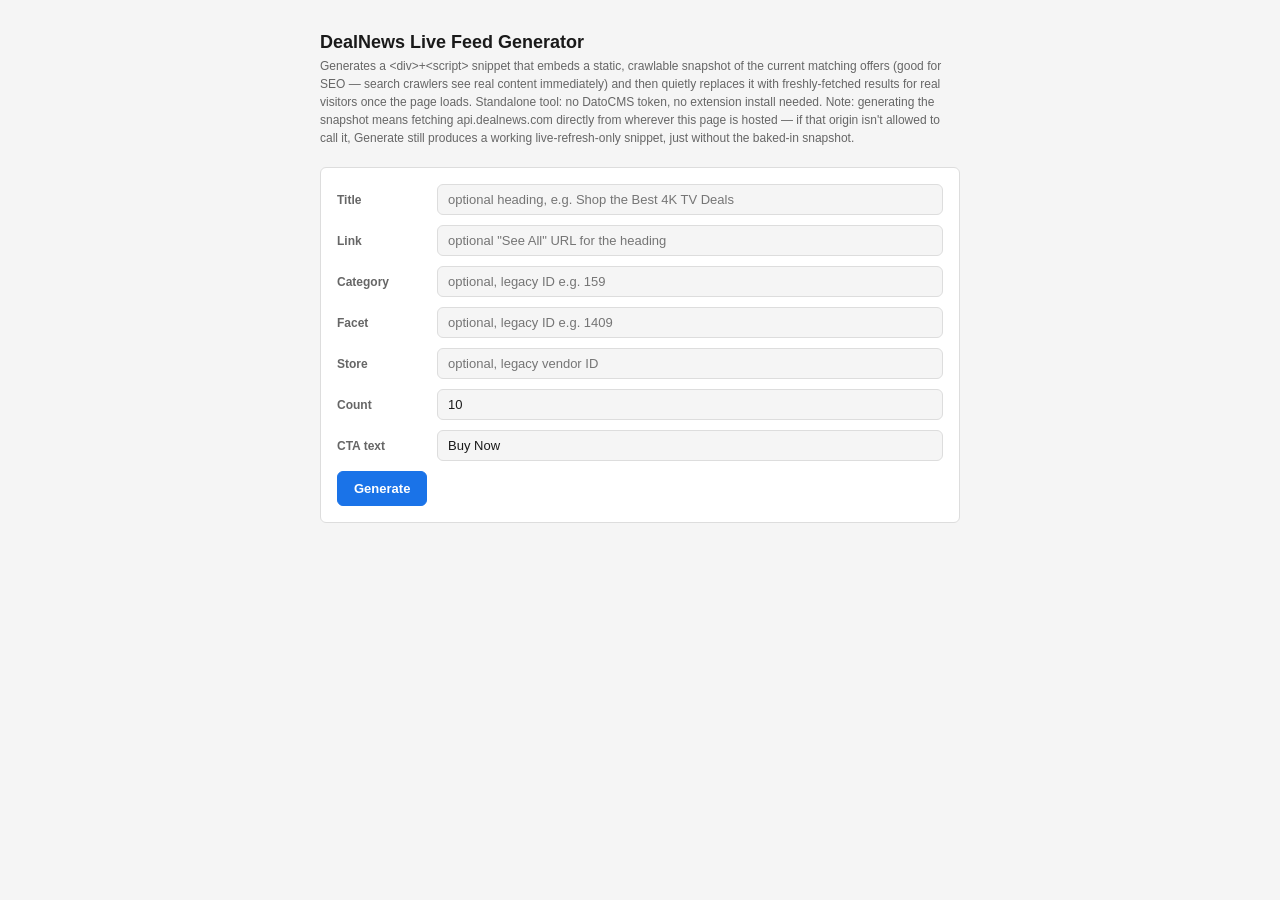
<file: index.html>
<!DOCTYPE html>
<html lang="en">
<head>
<meta charset="UTF-8">
<meta name="viewport" content="width=device-width, initial-scale=1.0">
<title>DealNews Live Feed Generator</title>
<style>
  :root {
    --bg: #f5f5f5;
    --surface: #ffffff;
    --border: #dddddd;
    --border-strong: #bbbbbb;
    --text: #1a1a1a;
    --text-muted: #666666;
    --text-faint: #999999;
    --accent: #1a73e8;
    --radius: 6px;
    --mono: 'SFMono-Regular', Consolas, 'Liberation Mono', Menlo, monospace;
    --sans: -apple-system, BlinkMacSystemFont, 'Segoe UI', Roboto, sans-serif;
  }
  @media (prefers-color-scheme: dark) {
    :root {
      --bg: #1a1a1a;
      --surface: #242424;
      --border: #3a3a3a;
      --border-strong: #555555;
      --text: #eeeeee;
      --text-muted: #aaaaaa;
      --text-faint: #777777;
    }
  }
  * { box-sizing: border-box; }
  body {
    font-family: var(--sans);
    background: var(--bg);
    color: var(--text);
    margin: 0;
    padding: 32px 16px;
  }
  .wrap { max-width: 640px; margin: 0 auto; }
  h1 { font-size: 18px; margin: 0 0 4px; }
  .subtitle { font-size: 12px; color: var(--text-muted); margin: 0 0 20px; line-height: 1.5; }
  .card {
    background: var(--surface);
    border: 1px solid var(--border);
    border-radius: var(--radius);
    padding: 16px;
    margin-bottom: 16px;
  }
  .row { display: flex; align-items: center; gap: 10px; margin-bottom: 10px; }
  .row label { width: 90px; font-size: 12px; font-weight: 600; color: var(--text-muted); flex-shrink: 0; }
  .row input {
    flex: 1;
    font-family: var(--sans);
    font-size: 13px;
    padding: 7px 10px;
    border: 1px solid var(--border);
    border-radius: var(--radius);
    background: var(--bg);
    color: var(--text);
  }
  .row input:focus { outline: none; border-color: var(--accent); }
  button {
    font-family: var(--sans);
    font-size: 13px;
    font-weight: 600;
    padding: 9px 16px;
    border-radius: var(--radius);
    border: 1px solid var(--border-strong);
    background: var(--surface);
    color: var(--text);
    cursor: pointer;
  }
  button.primary { background: var(--accent); border-color: var(--accent); color: #ffffff; }
  button:hover { opacity: 0.9; }
  .err {
    color: #d33;
    font-size: 12px;
    margin: 10px 0 0;
    display: none;
  }
  .out-wrap { display: none; }
  .out-toolbar {
    display: flex;
    justify-content: space-between;
    align-items: center;
    font-size: 12px;
    font-weight: 600;
    color: var(--text-muted);
    margin-bottom: 8px;
  }
  pre {
    background: var(--bg);
    border: 1px solid var(--border);
    border-radius: var(--radius);
    padding: 12px;
    font-family: var(--mono);
    font-size: 11px;
    white-space: pre-wrap;
    word-break: break-word;
    max-height: 420px;
    overflow-y: auto;
    margin: 0;
  }
</style>
</head>
<body>
<div class="wrap">
  <h1>DealNews Live Feed Generator</h1>
  <p class="subtitle">
    Generates a &lt;div&gt;+&lt;script&gt; snippet that embeds a static, crawlable snapshot of the current
    matching offers (good for SEO — search crawlers see real content immediately) and then quietly replaces
    it with freshly-fetched results for real visitors once the page loads. Standalone tool: no DatoCMS token,
    no extension install needed. Note: generating the snapshot means fetching api.dealnews.com directly from
    wherever this page is hosted — if that origin isn't allowed to call it, Generate still produces a working
    live-refresh-only snippet, just without the baked-in snapshot.
  </p>

  <div class="card">
    <div class="row"><label for="title">Title</label><input id="title" placeholder="optional heading, e.g. Shop the Best 4K TV Deals" /></div>
    <div class="row"><label for="link">Link</label><input id="link" placeholder='optional "See All" URL for the heading' /></div>
    <div class="row"><label for="category">Category</label><input id="category" placeholder="optional, legacy ID e.g. 159" /></div>
    <div class="row"><label for="facet">Facet</label><input id="facet" placeholder="optional, legacy ID e.g. 1409" /></div>
    <div class="row"><label for="store">Store</label><input id="store" placeholder="optional, legacy vendor ID" /></div>
    <div class="row"><label for="count">Count</label><input id="count" type="number" min="1" max="50" value="10" /></div>
    <div class="row"><label for="cta">CTA text</label><input id="cta" value="Buy Now" /></div>
    <div class="row" style="margin-bottom:0;">
      <button class="primary" id="generate-btn">Generate</button>
      <span id="summary-msg" style="font-size:12px;color:var(--text-muted);"></span>
    </div>
    <p class="err" id="err-msg">Provide at least one of Category, Facet, or Store.</p>
  </div>

  <div class="out-wrap" id="out-wrap">
    <div class="out-toolbar">
      <span>Generated HTML</span>
      <button id="copy-btn">Copy</button>
    </div>
    <pre id="out-pre"></pre>
  </div>
</div>

<script>
function esc(str) {
  if (!str) return '';
  return String(str)
    .replace(/&/g, '&amp;')
    .replace(/</g, '&lt;')
    .replace(/>/g, '&gt;')
    .replace(/"/g, '&quot;');
}

const DEALNEWS_API_AUTH = 'DN jxqfz29pbv9xpWSYnmJX';

/* Ported verbatim from the DealNews Blog Card Editor extension's sidebar.js
 * (fetchDealNewsOffers / buildStaticSnapshotHTML / generateLiveFeedHTML).
 * Keep this in sync with that source if it changes — see that project's
 * CLAUDE.md "Live Feed" section for the full design notes (why DOM APIs are
 * used instead of string concatenation in the refresh script, the
 * Authorization header requirement, the image-size priority, the hybrid
 * static-snapshot-plus-live-refresh design, etc.). */
async function fetchDealNewsOffers(cfg) {
  const params = [];
  if (cfg.category) params.push('category_id=' + encodeURIComponent(cfg.category));
  if (cfg.facet)    params.push('facet_ids=' + encodeURIComponent(cfg.facet));
  if (cfg.vendor)   params.push('vendor_id=' + encodeURIComponent(cfg.vendor));
  params.push('refcode_append=' + encodeURIComponent(cfg.refcode));
  const res = await fetch(`https://api.dealnews.com/content?${params.join('&')}`, {
    headers: { Authorization: DEALNEWS_API_AUTH }
  });
  if (!res.ok) throw new Error(`API error ${res.status} fetching live feed offers`);
  const data = await res.json();
  return (data.content || []).slice(0, cfg.count);
}

// Real, static HTML — not sitting inside a <script> tag — so unlike the
// DOM-built cards below, plain esc()'d string templating is safe here; this
// is exactly the shape DealNews's own pipeline expects a real .bu-card to be.
function buildStaticSnapshotHTML(items, ctaText) {
  const cards = items.map(o => {
    const href = o.offsite_url || o.url || '#';
    const img = o.images && (o.images.XL || o.images.XXL || o.images.Maximum || o.images.Large || o.images.Medium);
    const v = (o.vendor && o.vendor.vendor_id) || 0;
    const headline = esc(o.headline || '');
    const imgTag = img
      ? `<img src="${esc(img.url)}" alt="${headline}" style="height: 100%; max-width: 100%; object-fit: contain;">`
      : '';
    return `      <div class="bu-card shadow-depth-0" data-offer-id="${o.id}">
        <div class="bu-card-content">
          <div class="bu-columns">
            <div class="bu-column bu-is-full-tablet bu-is-one-third-desktop bu-is-one-fifth-widescreen bu-is-flex bu-is-justify-content-center" style="height: 200px; width: 200px; margin: auto;">
              <a href="${esc(href)}" vendor="${v}" brand="0" category="0" title="${headline}">${imgTag}</a>
            </div>
            <div class="bu-column bu-is-flex bu-is-flex-direction-column" style="min-width: 150px;">
              <h3 class="bu-is-4 bu-mb-2"><a href="${esc(href)}" vendor="${v}" brand="0" category="0" title="${headline}">${headline}</a></h3>
              <span class="price content-call-out bu-is-5 bu-mb-4">${esc(o.call_out || '')}</span>
              <p class="bu-content bu-is-flex-grow-1">${esc(o.value_statement || '')}</p>
              <div class="bu-content bu-ml-0 bu-mb-0 bu-is-flex-touch bu-is-justify-content-center">
                <a class="btn btn-cta bu-m-0" href="${esc(href)}" vendor="${v}" brand="0" category="0" title="${headline}">${esc(ctaText)}</a>
              </div>
            </div>
          </div>
        </div>
      </div>`;
  }).join('\n');
  return `<div class="bu-vertical-offers">\n${cards}\n    </div>`;
}

async function generateLiveFeedHTML({ title, link, category, facet, vendor, count, ctaText }) {
  const uid = 'dn-live-' + Math.random().toString(36).slice(2, 10);
  const cfg = {
    category: category || '',
    facet: facet || '',
    vendor: vendor || '',
    count: Math.max(1, Math.min(50, parseInt(count, 10) || 10)),
    ctaText: ctaText || 'Buy Now',
    refcode: 'live-widget-' + uid,
  };

  // Fetched once here, at generation time, to bake a real, crawlable snapshot
  // directly into the output — the same data the live-refresh script below
  // fetches again in each visitor's browser. On this standalone page (unlike
  // the extension, which has host_permissions for api.dealnews.com) this
  // fetch is subject to normal browser CORS for whatever origin this page is
  // hosted on; if that's rejected, or the network hiccups, fall back to a
  // live-refresh-only widget rather than failing the whole generation.
  let items = [];
  let snapshotFailed = false;
  try {
    items = await fetchDealNewsOffers(cfg);
  } catch (e) {
    snapshotFailed = true;
  }
  const snapshotHtml = items.length ? buildStaticSnapshotHTML(items, cfg.ctaText) : '';

  const headingHtml = title
    ? `<h3 style="margin:0 0 10px;">${link ? `<a href="${esc(link)}">${esc(title)}</a>` : esc(title)}</h3>`
    : '';

  // The live-refresh script's card markup is built entirely via DOM APIs
  // (createElement, .textContent, .href, ...) rather than concatenated
  // HTML-tag strings — unlike the static snapshot above, this text sits
  // inside a <script> tag, and DealNews's save/publish pipeline appears to
  // regex-scan raw article HTML for <img src="..."> patterns (likely an
  // image-preload or featured-image detector) without knowing to skip over
  // <script> tag contents. A string-concatenation version of this same script
  // got its embedded `<img src="' + imgUrl + '">` text misread as a real tag
  // and mangled badly enough that nothing executed at all. Building nodes via
  // the DOM instead means no `<tag` text ever appears in the saved script
  // source for that scanner to misinterpret. cfg is still embedded via one
  // JSON.stringify() call, which safely handles any characters (quotes, etc.)
  // typed into the form.
  const html = `<div id="${uid}">
${headingHtml}
${snapshotHtml}
</div>
<script>
(function() {
  var cfg = ${JSON.stringify(cfg)};
  var container = document.getElementById(${JSON.stringify(uid)});
  var params = [];
  if (cfg.category) params.push('category_id=' + encodeURIComponent(cfg.category));
  if (cfg.facet)    params.push('facet_ids=' + encodeURIComponent(cfg.facet));
  if (cfg.vendor)   params.push('vendor_id=' + encodeURIComponent(cfg.vendor));
  params.push('refcode_append=' + encodeURIComponent(cfg.refcode));

  function makeLink(href, vendorId, titleText) {
    var a = document.createElement('a');
    a.href = href;
    a.setAttribute('vendor', vendorId);
    a.setAttribute('brand', '0');
    a.setAttribute('category', '0');
    a.title = titleText;
    return a;
  }

  fetch('https://api.dealnews.com/content?' + params.join('&'), {
    headers: { 'Authorization': 'DN jxqfz29pbv9xpWSYnmJX' }
  })
    .then(function(r) { return r.json(); })
    .then(function(data) {
      var items = (data.content || []).slice(0, cfg.count);
      // No replacement on an empty or failed refresh — the static snapshot
      // baked in at generation time stays exactly where it is rather than the
      // widget going blank, so a visitor whose browser can't reach the API
      // (or a stale API response) still sees real, if possibly slightly
      // dated, content instead of nothing.
      if (!items.length) return;

      var list = document.createElement('div');
      list.className = 'bu-vertical-offers';

      items.forEach(function(o) {
        var href = o.offsite_url || o.url || '#';
        // Card image box is 200x200px — pick the smallest size that's still
        // at or above that so images aren't upscaled and blurry. Medium
        // (75px) and Large (125px) are both smaller than the display box;
        // XL (250px) is the first size that comfortably covers it.
        var img = o.images && (o.images.XL || o.images.XXL || o.images.Maximum || o.images.Large || o.images.Medium);
        var v = (o.vendor && o.vendor.vendor_id) || 0;
        var headline = o.headline || '';

        var card = document.createElement('div');
        card.className = 'bu-card shadow-depth-0';
        card.setAttribute('data-offer-id', o.id);

        var content = document.createElement('div');
        content.className = 'bu-card-content';
        var columns = document.createElement('div');
        columns.className = 'bu-columns';

        var imgCol = document.createElement('div');
        imgCol.className = 'bu-column bu-is-full-tablet bu-is-one-third-desktop bu-is-one-fifth-widescreen bu-is-flex bu-is-justify-content-center';
        imgCol.style.height = '200px';
        imgCol.style.width = '200px';
        imgCol.style.margin = 'auto';
        var imgLink = makeLink(href, v, headline);
        if (img) {
          var imgEl = document.createElement('img');
          imgEl.src = img.url;
          imgEl.alt = headline;
          imgEl.style.height = '100%';
          imgEl.style.maxWidth = '100%';
          imgEl.style.objectFit = 'contain';
          imgLink.appendChild(imgEl);
        }
        imgCol.appendChild(imgLink);
        columns.appendChild(imgCol);

        var textCol = document.createElement('div');
        textCol.className = 'bu-column bu-is-flex bu-is-flex-direction-column';
        textCol.style.minWidth = '150px';

        var h3 = document.createElement('h3');
        h3.className = 'bu-is-4 bu-mb-2';
        var titleLink = makeLink(href, v, headline);
        titleLink.textContent = headline;
        h3.appendChild(titleLink);
        textCol.appendChild(h3);

        var priceSpan = document.createElement('span');
        priceSpan.className = 'price content-call-out bu-is-5 bu-mb-4';
        priceSpan.textContent = o.call_out || '';
        textCol.appendChild(priceSpan);

        var valueP = document.createElement('p');
        valueP.className = 'bu-content bu-is-flex-grow-1';
        valueP.textContent = o.value_statement || '';
        textCol.appendChild(valueP);

        var ctaWrap = document.createElement('div');
        ctaWrap.className = 'bu-content bu-ml-0 bu-mb-0 bu-is-flex-touch bu-is-justify-content-center';
        var ctaLink = makeLink(href, v, headline);
        ctaLink.className = 'btn btn-cta bu-m-0';
        ctaLink.textContent = cfg.ctaText;
        ctaWrap.appendChild(ctaLink);
        textCol.appendChild(ctaWrap);

        columns.appendChild(textCol);
        content.appendChild(columns);
        card.appendChild(content);
        list.appendChild(card);
      });

      var existing = container.querySelector('.bu-vertical-offers');
      if (existing) { existing.replaceWith(list); } else { container.appendChild(list); }
    })
    .catch(function() { /* leave the static snapshot in place */ });
})();
<\/script>`;

  return { html, itemCount: items.length, snapshotFailed };
}

async function render() {
  const title    = document.getElementById('title').value.trim();
  const link     = document.getElementById('link').value.trim();
  const category = document.getElementById('category').value.trim();
  const facet    = document.getElementById('facet').value.trim();
  const vendor   = document.getElementById('store').value.trim();
  const count    = document.getElementById('count').value.trim();
  const ctaText  = document.getElementById('cta').value.trim();
  const errEl    = document.getElementById('err-msg');
  const outWrap  = document.getElementById('out-wrap');
  const btn      = document.getElementById('generate-btn');
  const summary  = document.getElementById('summary-msg');

  errEl.style.display = 'none';
  summary.textContent = '';

  if (!category && !facet && !vendor) {
    errEl.style.display = 'block';
    outWrap.style.display = 'none';
    return;
  }

  const origBtnText = btn.textContent;
  btn.disabled = true;
  btn.textContent = 'Generating…';

  try {
    const { html, itemCount, snapshotFailed } = await generateLiveFeedHTML({ title, link, category, facet, vendor, count, ctaText });
    outWrap.style.display = 'block';
    document.getElementById('out-pre').textContent = html;
    summary.textContent = snapshotFailed
      ? 'Couldn’t fetch a snapshot just now — generated a live-refresh-only version (no SEO benefit this time).'
      : itemCount
        ? `${itemCount} offer${itemCount !== 1 ? 's' : ''} embedded as the static snapshot`
        : 'No offers matched right now — the snapshot will be empty until some do, but live visitors will still see fresh results once they exist.';
  } finally {
    btn.disabled = false;
    btn.textContent = origBtnText;
  }
}

function copyOut() {
  const text = document.getElementById('out-pre').textContent;
  if (!text) return;
  navigator.clipboard.writeText(text).then(() => {
    const btn = document.getElementById('copy-btn');
    const orig = btn.textContent;
    btn.textContent = '✓ Copied!';
    setTimeout(() => { btn.textContent = orig; }, 2000);
  });
}

document.getElementById('generate-btn').addEventListener('click', render);
document.getElementById('copy-btn').addEventListener('click', copyOut);
</script>
</body>
</html>
</file>
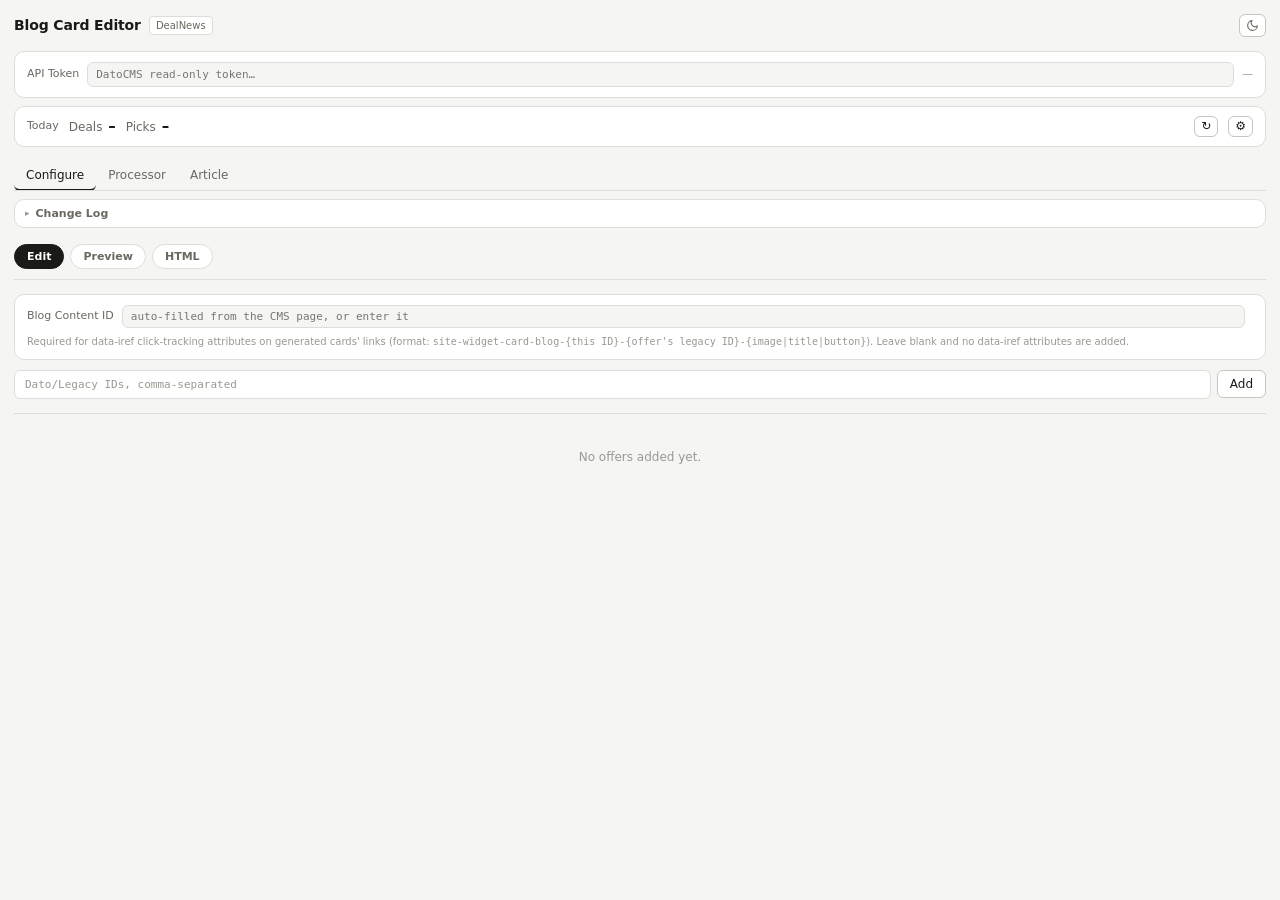
<file: sidebar.html>
<!DOCTYPE html>
<html lang="en">
<head>
<meta charset="UTF-8">
<meta name="viewport" content="width=device-width, initial-scale=1.0">
<title>Blog Card Editor</title>
<link rel="stylesheet" href="sidebar.css">
</head>
<body>

<div class="app-shell">

  <div class="header">
    <span class="header-title">Blog Card Editor</span>
    <span class="header-badge">DealNews</span>
    <button class="theme-toggle" id="theme-btn" title="Toggle dark mode">
      <svg id="theme-icon" width="13" height="13" viewBox="0 0 24 24" fill="none" stroke="currentColor" stroke-width="2" stroke-linecap="round" stroke-linejoin="round">
        <path d="M21 12.79A9 9 0 1 1 11.21 3 7 7 0 0 0 21 12.79z"/>
      </svg>
    </button>
  </div>

  <!-- Update banner — shown only when a newer version is on GitHub, see checkForUpdate() -->
  <div class="update-banner" id="update-banner" style="display:none;">
    <span class="update-banner-text" id="update-banner-text"></span>
    <button class="daily-counter-btn" id="update-banner-dismiss" title="Dismiss until the next version">✕</button>
  </div>

  <!-- Token bar -->
  <div class="token-bar">
    <div class="token-bar-row">
      <label for="token-input">API Token</label>
      <input type="password" id="token-input" placeholder="DatoCMS read-only token…" autocomplete="off" />
      <span class="token-status" id="token-status">—</span>
    </div>
  </div>

  <!-- Daily counter — today's deals written and creator picks made, see refreshDailyCounts() -->
  <div class="daily-counter">
    <div class="daily-counter-row">
      <span class="daily-counter-label">Today</span>
      <span class="daily-counter-stat" id="count-deals-stat">Deals <strong id="count-deals">–</strong></span>
      <span class="daily-counter-stat" id="count-picks-stat">Picks <strong id="count-picks">–</strong></span>
      <span class="daily-counter-updated" id="count-updated"></span>
      <button class="daily-counter-btn" id="count-refresh-btn" title="Refresh counts">↻</button>
      <button class="daily-counter-btn" id="count-settings-btn" title="Choose author">⚙</button>
    </div>
    <div class="daily-counter-settings" id="count-settings" style="display:none;">
      <label for="count-author">Count for</label>
      <select id="count-author"><option value="">Loading authors…</option></select>
    </div>
  </div>

  <!-- Tabs -->
  <div class="tabs">
    <button class="tab active" id="tab-configure" data-tab="configure">Configure</button>
    <button class="tab" id="tab-processor" data-tab="processor">Processor</button>
    <button class="tab" id="tab-article"   data-tab="article">Article</button>
  </div>

  <!-- Change Log — records what the Processor and Article tabs actually did to HTML -->
  <div class="change-log-wrap">
    <button class="change-log-toggle" id="change-log-toggle">
      <span class="change-log-caret">▸</span>
      <span>Change Log</span>
      <span class="change-log-count" id="change-log-count"></span>
    </button>
    <div class="change-log-body" id="change-log-body" style="display:none;">
      <div class="change-log-actions">
        <button class="small" id="change-log-clear">Clear</button>
      </div>
      <div id="change-log-list"></div>
    </div>
  </div>

  <!-- ── Configure (Edit / Preview / HTML) ── -->
  <div class="pane active" id="pane-configure">

    <div class="subtabs">
      <button class="subtab active" id="subtab-edit"    data-subtab="edit">Edit</button>
      <button class="subtab" id="subtab-preview" data-subtab="preview">Preview</button>
      <button class="subtab" id="subtab-html"    data-subtab="html">HTML</button>
    </div>

    <!-- Edit -->
    <div class="subpane active" id="subpane-edit">
      <div class="settings-card">
        <div class="settings-row">
          <label for="blog-content-id">Blog Content ID</label>
          <input type="text" id="blog-content-id" placeholder="auto-filled from the CMS page, or enter it" />
          <span class="blog-id-source" id="blog-id-source"></span>
        </div>
        <p style="font-size:10px;color:var(--text-faint);margin-top:6px;">
          Required for data-iref click-tracking attributes on generated cards' links (format: <code>site-widget-card-blog-{this ID}-{offer's legacy ID}-{image|title|button}</code>). Leave blank and no data-iref attributes are added.
        </p>
      </div>

      <div class="search-row">
        <input type="text" id="id-input" placeholder="Dato/Legacy IDs, comma-separated" />
        <button id="add-btn">Add</button>
        <span class="spinner" id="spinner" style="display:none;"></span>
      </div>
      <p class="msg" id="add-progress" style="display:none;color:var(--text-muted);"></p>
      <p class="msg err" id="add-err" style="display:none;"></p>

      <hr>

      <div class="empty" id="offers-empty">No offers added yet.</div>

      <div id="sort-bar-wrap" style="display:none;">
        <div class="sort-bar">
          <span class="sort-bar-label">Sort</span>
          <button class="sort-btn" id="sort-asc-btn">↑ Asc</button>
          <button class="sort-btn" id="sort-desc-btn">↓ Desc</button>
          <button class="sort-btn" id="sort-auto-btn">✦ Auto</button>
          <span class="sort-detect" id="sort-detect-label"></span>
          <span id="offer-count" style="margin-left:auto;font-size:11px;color:var(--text-muted);"></span>
          <button class="danger-text" id="remove-all-btn">Remove All</button>
        </div>
        <div class="sort-bar">
          <span class="sort-bar-label">Layout</span>
          <button class="sort-btn active" id="layout-grid-btn" title="Multi-column grid (default)">Grid</button>
          <button class="sort-btn" id="layout-vertical-btn" title="Single-column vertical stack">Vertical</button>
        </div>
        <div class="sort-bar">
          <span class="sort-bar-label">Style</span>
          <button class="sort-btn active" id="style-standard-btn" title="Headline, callout on its own line, description, button">Standard</button>
          <button class="sort-btn" id="style-compact-btn" title="Experimental: callout folded into the headline as one line, button moved up under it">Compact (experimental)</button>
        </div>
        <div class="sort-bar">
          <span class="sort-bar-label">Images</span>
          <button class="sort-btn active" id="images-on-btn" title="Include each offer's image">On</button>
          <button class="sort-btn" id="images-off-btn" title="Leave images out of the generated cards (faster loading)">Off</button>
        </div>
      </div>

      <div class="tbl-wrap" id="offers-tbl-wrap" style="display:none;">
        <table>
          <thead>
            <tr>
              <th style="width:18px;"></th>
              <th style="width:24px;">#</th>
              <th>Title</th>
              <th style="width:58px;">Callout</th>
              <th style="width:80px;">CTA text</th>
              <th style="width:24px;"></th>
              <th style="width:24px;"></th>
              <th style="width:62px;"></th>
            </tr>
          </thead>
          <tbody id="offers-tbody"></tbody>
        </table>
      </div>
    </div>

    <!-- Preview -->
    <div class="subpane" id="subpane-preview">
      <div class="preview-header">
        <button id="view-html-btn">View HTML →</button>
      </div>
      <div class="empty" id="preview-empty">Add offers in the Edit view first.</div>
      <div id="cards-container"></div>
    </div>

    <!-- HTML Output -->
    <div class="subpane" id="subpane-html">
      <div class="preview-header">
        <button class="primary" id="copy-btn">Copy HTML</button>
      </div>
      <p class="msg warn" id="iref-blog-id-warn" style="display:none;">⚠ No Blog Content ID set (Edit view) — cards generated below have no data-iref tracking attributes.</p>
      <div class="empty" id="html-empty">Add offers in the Edit view first.</div>
      <div id="html-out-block" style="display:none;">
        <div class="html-out-wrap">
          <div class="html-out-toolbar">
            <span>Generated HTML</span>
            <button id="copy-btn-2">Copy</button>
          </div>
          <pre class="html-out-pre" id="html-out-pre"></pre>
        </div>
      </div>
    </div>

  </div><!-- /pane-configure -->

  <!-- ── Deal Processor ── -->
  <div class="pane" id="pane-processor">
    <p class="processor-desc">Paste raw deal HTML and swap all CTA button text at once.</p>

    <div class="proc-card">
      <label class="proc-label">Raw HTML Input</label>
      <textarea id="proc-htmlInput" rows="7" placeholder="Paste your raw HTML here…"></textarea>
    </div>

    <div class="tracking-banner" id="proc-tracking-banner" style="display:none;"></div>

    <div class="proc-row">
      <div class="proc-card">
        <label class="proc-label">New Button Text</label>
        <input type="text" id="proc-btnText" placeholder='e.g. "Use Promo"' value="Use Promo" />
      </div>
      <div class="proc-tally">
        <div class="proc-tally-num" id="proc-tallyNum">—</div>
        <div class="proc-tally-label">Found</div>
      </div>
    </div>

    <div class="proc-btn-row">
      <button class="primary" id="proc-process-btn">⚡ Process</button>
      <button id="proc-clear-btn">✕ Clear</button>
    </div>

    <div class="proc-card">
      <div class="proc-output-header">
        <span style="font-size:12px;font-weight:600;color:var(--text);">Output</span>
        <button id="proc-copyBtn" style="display:none;" class="small">Copy HTML</button>
      </div>
      <textarea id="proc-outputArea" rows="8" readonly placeholder="Modified HTML will appear here…"></textarea>
    </div>
  </div>

  <!-- ── Article ── -->
  <div class="pane" id="pane-article">

    <!-- Settings -->
    <div class="article-section">
      <div class="section-label">Settings</div>
      <div class="settings-card">
        <div class="settings-row">
          <label for="exp-field">Expiry field</label>
          <input type="text" id="exp-field" value="expiration_datetime" placeholder="DatoCMS field API key" />
        </div>
        <div class="settings-row" style="margin-top:8px;">
          <label for="editor-selector">Editor selector</label>
          <input type="text" id="editor-selector" placeholder="e.g. #body, textarea[name=content]" />
        </div>
        <p style="font-size:10px;color:var(--text-faint);margin-top:6px;">
          Leave blank to auto-detect. If Load from Page reads the wrong field, right-click the article body textarea → Inspect, then enter its CSS selector here.
        </p>
        <div style="margin-top:8px;display:flex;gap:6px;align-items:center;">
          <button id="diag-btn" class="small">Run Diagnostics</button>
          <span class="spinner" id="diag-spinner" style="display:none;"></span>
        </div>
        <pre id="diag-out" style="display:none;margin-top:8px;font-size:10px;font-family:var(--mono);background:var(--bg);border:1px solid var(--border);border-radius:var(--radius);padding:8px;overflow-x:auto;white-space:pre-wrap;"></pre>
      </div>
    </div>

    <!-- Load -->
    <div class="article-section">
      <div class="section-label">Load Article</div>
      <div class="article-actions">
        <button class="primary" id="load-page-btn">↓ Load from Page</button>
        <button id="manual-toggle-btn">Paste manually</button>
        <span class="spinner" id="article-spinner" style="display:none;"></span>
      </div>
      <div id="manual-area" style="display:none;">
        <textarea class="manual-textarea" id="manual-html-input" rows="6"
          placeholder="Paste article HTML here, then click Parse…"></textarea>
        <div style="margin-top:6px;display:flex;gap:6px;">
          <button class="primary" id="parse-manual-btn">Parse</button>
          <button id="cancel-manual-btn">Cancel</button>
        </div>
      </div>
      <p class="msg err" id="article-load-err" style="display:none;"></p>
      <div class="tracking-banner" id="article-tracking-banner" style="display:none;"></div>
    </div>

    <!-- Found cards -->
    <div class="article-section" id="cards-found-section" style="display:none;">
      <div class="section-label">Deal Cards Found</div>

      <p style="font-size:10px;color:var(--text-faint);margin:0 0 6px;">
        Drag a row or edit its # to reorder — applied when you regenerate below.
      </p>
      <div class="card-list-wrap">
        <ul class="card-list" id="article-card-list"></ul>
      </div>

      <!-- Sits right above the flag/check buttons below (rather than above
           the list) so the counts are visible without scrolling back up
           while flagging cards for removal. -->
      <div id="article-status-bar" class="article-status-bar"></div>

      <div class="article-actions" style="flex-wrap:wrap;">
        <button id="check-exp-btn">Check Expirations</button>
        <span class="spinner" id="check-spinner" style="display:none;"></span>
        <button id="flag-expired-btn" class="small">Flag Expired</button>
        <button id="flag-all-btn" class="small">Flag All for Removal</button>
        <button id="flag-all-except-kept-btn" class="small">Flag All Except Kept</button>
        <button id="unflag-all-btn" class="small">Unflag All</button>
        <button id="move-all-expired-btn" class="small" title="Marks every expired card (by status check or CTA text) to move into the article's existing Expired group on regenerate, instead of being removed.">🗄️ Move All Expired</button>
        <button id="fix-all-iref-btn" class="small" title="Resolves each flagged card's legacy ID from DatoCMS and writes its missing/incorrect data-iref attribute(s), one card at a time.">🔗 Fix All Iref</button>
        <button id="article-preview-toggle" class="small">🖼 Show Visual Preview</button>
        <p class="msg err" id="check-err" style="display:none;width:100%;"></p>
      </div>

      <p style="font-size:10px;color:var(--text-faint);margin:8px 0 0;display:none;" id="article-preview-hint">
        Cards marked "⚠ Unverifiable" have no offer ID, so DatoCMS can't confirm their status — check the callout, description, and CTA text for expiry language.
      </p>
      <div id="article-preview-container" style="display:none;margin-top:8px;"></div>
    </div>

    <!-- Find & Replace -->
    <div class="article-section" id="find-replace-section" style="display:none;">
      <div class="section-label">Find &amp; Replace</div>
      <p style="font-size:10px;color:var(--text-faint);margin-bottom:8px;">
        Plain-text search across the loaded article HTML — for quick fixes like updating a month in a header. Find lists every match with surrounding context so you can see which are in headers vs. body copy and uncheck the ones to leave alone. Card titles/callouts/CTA text below update to match applied changes; click Remove Flagged / Reorder &amp; Regenerate afterward to produce the final copyable HTML.
      </p>
      <div class="settings-card">
        <div class="settings-row">
          <label for="find-input">Find</label>
          <input type="text" id="find-input" placeholder="e.g. August 2026" />
        </div>
        <div class="settings-row" style="margin-top:8px;">
          <label for="replace-input">Replace</label>
          <input type="text" id="replace-input" placeholder="e.g. September 2026" />
        </div>
      </div>
      <div class="article-actions" style="margin-top:8px;">
        <label style="font-size:11px;display:flex;align-items:center;gap:4px;color:var(--text-muted);">
          <input type="checkbox" id="find-case-sensitive" /> Case-sensitive
        </label>
        <button class="primary" id="find-replace-btn">Find Matches</button>
        <span id="find-replace-tally" style="font-size:11px;color:var(--text-muted);"></span>
      </div>
      <p class="msg err" id="find-replace-err" style="display:none;"></p>

      <div id="find-matches-wrap" style="display:none;margin-top:8px;">
        <div class="article-actions" style="margin-bottom:6px;">
          <button class="small" id="find-matches-select-all">Select All</button>
          <button class="small" id="find-matches-select-none">Select None</button>
          <span id="find-matches-counter" style="font-size:11px;color:var(--text-muted);"></span>
        </div>
        <ul class="find-matches-list" id="find-matches-list"></ul>
        <div class="article-actions" style="margin-top:8px;">
          <button class="primary" id="find-apply-btn">Apply to Selected</button>
        </div>
      </div>
    </div>

    <!-- Regenerate -->
    <div class="article-section" id="regen-section" style="display:none;">
      <div class="section-label">Apply Changes &amp; Regenerate</div>
      <div class="article-actions" style="flex-wrap:wrap;">
        <button class="primary" id="regen-btn">Remove Flagged / Reorder &amp; Regenerate</button>
        <button id="strip-jsonld-btn" class="small" style="display:none;" title="Deletes the JSON-LD structured-data &lt;script&gt; block(s) from the loaded article HTML. Click Regenerate afterward to get the cleaned HTML.">🧹 Remove JSON-LD Script</button>
      </div>
      <p id="strip-jsonld-note" style="font-size:10px;color:var(--text-faint);margin:6px 0 0;display:none;"></p>
      <div class="tracking-banner" id="regen-tracking-banner" style="display:none;margin-top:10px;"></div>
      <div id="regen-out-block" style="display:none;margin-top:10px;">
        <div class="html-out-wrap">
          <div class="html-out-toolbar">
            <span>Updated Article HTML</span>
            <div style="display:flex;gap:6px;">
              <button id="regen-copy-btn" class="small">Copy</button>
            </div>
          </div>
          <pre class="html-out-pre" id="regen-out-pre"></pre>
        </div>
      </div>
    </div>

  </div><!-- /pane-article -->

</div><!-- /app-shell -->

<div class="toast" id="toast"></div>

<script src="sidebar.js"></script>
</body>
</html>
</file>
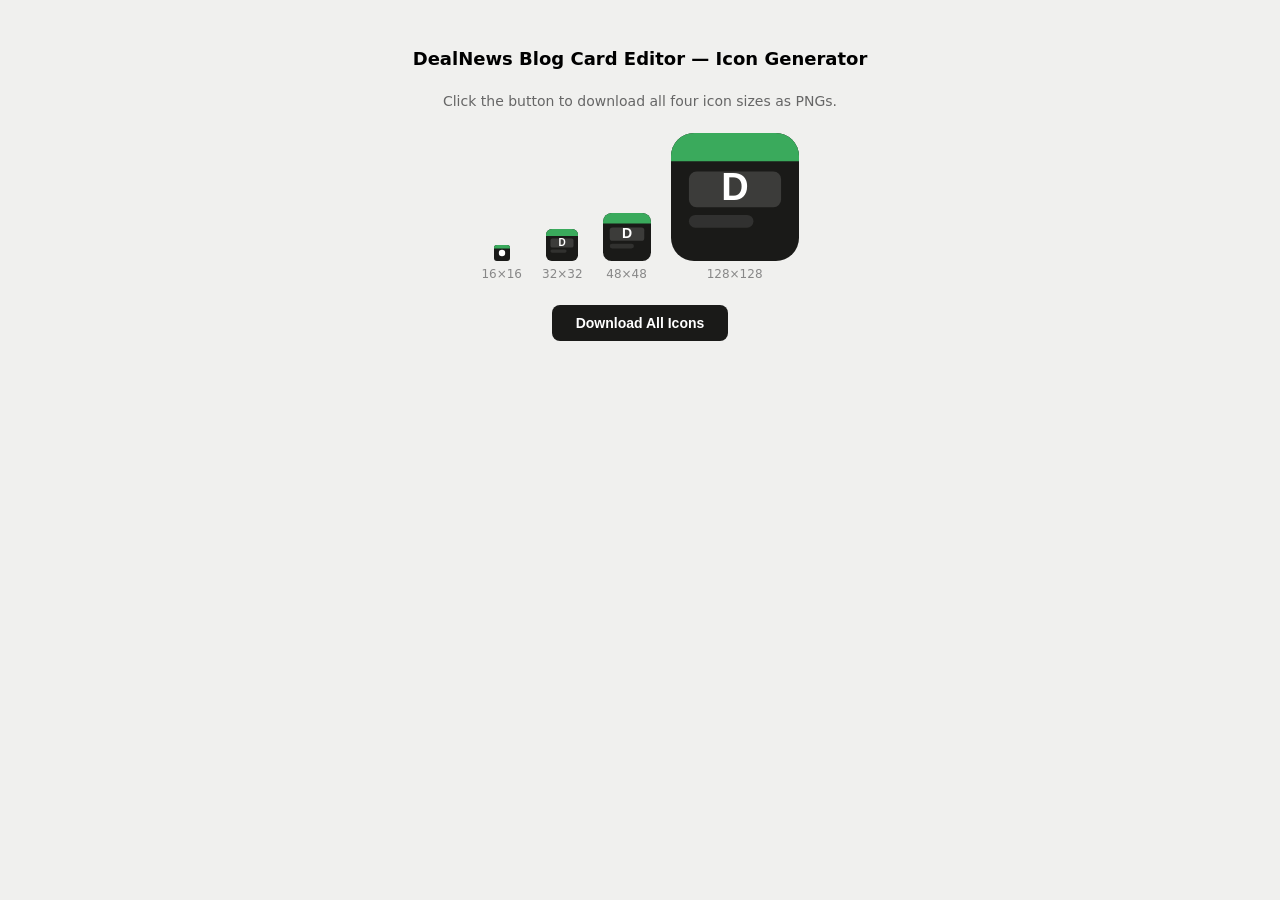
<file: icons/generate-icons.html>
<!DOCTYPE html>
<html lang="en">
<head>
<meta charset="UTF-8">
<title>Generate Extension Icons</title>
<style>
  body { font-family: system-ui, sans-serif; background: #f0f0ee; display: flex; flex-direction: column; align-items: center; padding: 40px; gap: 24px; }
  h2 { margin: 0; font-size: 18px; }
  p { margin: 0; color: #666; font-size: 14px; }
  .previews { display: flex; gap: 20px; align-items: flex-end; }
  .preview { display: flex; flex-direction: column; align-items: center; gap: 6px; font-size: 12px; color: #888; }
  button { padding: 10px 24px; font-size: 14px; font-weight: 600; background: #1a1a18; color: #fff; border: none; border-radius: 8px; cursor: pointer; }
  button:hover { background: #333; }
</style>
</head>
<body>
<h2>DealNews Blog Card Editor — Icon Generator</h2>
<p>Click the button to download all four icon sizes as PNGs.</p>

<div class="previews" id="previews"></div>
<button onclick="downloadAll()">Download All Icons</button>

<script>
const SIZES = [16, 32, 48, 128];

function drawIcon(size) {
  const canvas = document.createElement('canvas');
  canvas.width = size;
  canvas.height = size;
  const ctx = canvas.getContext('2d');

  const r = size * 0.18; // corner radius

  // Background — dark charcoal
  ctx.beginPath();
  ctx.roundRect(0, 0, size, size, r);
  ctx.fillStyle = '#1a1a18';
  ctx.fill();

  // Green accent bar (top strip)
  const barH = size * 0.22;
  ctx.beginPath();
  ctx.roundRect(0, 0, size, barH, [r, r, 0, 0]);
  ctx.fillStyle = '#3aaa5c';
  ctx.fill();

  if (size >= 32) {
    // Card body — white rectangle
    const pad  = size * 0.14;
    const cTop = barH + size * 0.08;
    const cW   = size - pad * 2;
    const cH   = size * 0.28;
    const cr   = size * 0.06;
    ctx.beginPath();
    ctx.roundRect(pad, cTop, cW, cH, cr);
    ctx.fillStyle = 'rgba(255,255,255,0.15)';
    ctx.fill();

    // Second card row
    const r2Top = cTop + cH + size * 0.06;
    const r2H   = size * 0.10;
    ctx.beginPath();
    ctx.roundRect(pad, r2Top, cW * 0.7, r2H, cr);
    ctx.fillStyle = 'rgba(255,255,255,0.10)';
    ctx.fill();

    // "D" letter
    ctx.font = `bold ${Math.round(size * 0.30)}px -apple-system, sans-serif`;
    ctx.fillStyle = '#ffffff';
    ctx.textAlign = 'center';
    ctx.textBaseline = 'middle';
    ctx.fillText('D', size / 2, cTop + cH / 2);
  } else {
    // 16px: just a white dot in the center of green strip + dark bottom
    ctx.beginPath();
    ctx.arc(size / 2, size / 2, size * 0.2, 0, Math.PI * 2);
    ctx.fillStyle = '#ffffff';
    ctx.fill();
  }

  return canvas;
}

// Render previews
window.addEventListener('DOMContentLoaded', () => {
  const container = document.getElementById('previews');
  SIZES.forEach(size => {
    const canvas = drawIcon(size);
    const div = document.createElement('div');
    div.className = 'preview';
    div.appendChild(canvas);
    div.appendChild(document.createTextNode(`${size}×${size}`));
    container.appendChild(div);
  });
});

function downloadAll() {
  SIZES.forEach((size, i) => {
    setTimeout(() => {
      const canvas = drawIcon(size);
      const a = document.createElement('a');
      a.download = `icon${size}.png`;
      a.href = canvas.toDataURL('image/png');
      a.click();
    }, i * 200);
  });
}
</script>
</body>
</html>
</file>
<file: sidebar.css>
*, *::before, *::after { box-sizing: border-box; margin: 0; padding: 0; }

:root {
  --bg: #f5f5f3;
  --surface: #ffffff;
  --border: #e0ddd8;
  --border-strong: #c8c4be;
  --text: #1a1a18;
  --text-muted: #6b6860;
  --text-faint: #9b9890;
  --accent: #2563af;
  --green: #3aaa5c;
  --green-bg: #edf7f1;
  --red: #c0392b;
  --red-bg: #fdf0ee;
  --yellow: #b07d00;
  --yellow-bg: #fdf8e8;
  --orange: #c05a00;
  --orange-bg: #fef3e8;
  --purple: #7b3fa0;
  --purple-bg: #f6eefb;
  --success: #1a7a3c;
  --mono: 'SF Mono', 'Fira Code', 'Cascadia Code', monospace;
  --sans: -apple-system, BlinkMacSystemFont, 'Segoe UI', system-ui, sans-serif;
  --radius: 6px;
  --radius-lg: 10px;
}

[data-theme="dark"] {
  --bg: #1a1a18;
  --surface: #242422;
  --border: #38362f;
  --border-strong: #4a4840;
  --text: #e8e6e1;
  --text-muted: #9b9890;
  --text-faint: #6b6860;
  --accent: #6b9fd4;
  --green-bg: #0e2217;
  --red-bg: #2a1a18;
  --yellow-bg: #221e0e;
  --orange-bg: #221408;
  --purple: #b98adb;
  --purple-bg: #241a2c;
}

body {
  font-family: var(--sans);
  background: var(--bg);
  color: var(--text);
  font-size: 13px;
  line-height: 1.5;
}

.app-shell {
  padding: 14px 14px 24px;
}

/* Header */
.header {
  display: flex;
  align-items: center;
  gap: 8px;
  margin-bottom: 14px;
}
.header-title { font-size: 14px; font-weight: 600; letter-spacing: -0.01em; }
.header-badge {
  font-size: 10px;
  color: var(--text-muted);
  background: var(--surface);
  border: 1px solid var(--border);
  border-radius: 4px;
  padding: 1px 6px;
  font-weight: 500;
}
.theme-toggle {
  margin-left: auto;
  padding: 4px 6px;
  border: 1px solid var(--border-strong);
  border-radius: var(--radius);
  background: var(--surface);
  color: var(--text-muted);
  cursor: pointer;
  line-height: 0;
}
.theme-toggle:hover { color: var(--text); background: var(--bg); }
.theme-toggle svg { display: block; }

/* Token bar */
.token-bar {
  background: var(--surface);
  border: 1px solid var(--border);
  border-radius: var(--radius-lg);
  padding: 10px 12px;
  margin-bottom: 14px;
}
.token-bar-row {
  display: flex;
  align-items: center;
  gap: 8px;
}
.token-bar label { font-size: 11px; font-weight: 500; color: var(--text-muted); white-space: nowrap; }
.token-bar input {
  flex: 1;
  font-family: var(--mono);
  font-size: 11px;
  border: 1px solid var(--border);
  border-radius: var(--radius);
  padding: 5px 8px;
  background: var(--bg);
  color: var(--text);
  outline: none;
  min-width: 0;
}
.token-bar input:focus { border-color: var(--border-strong); }
.token-status { font-size: 11px; color: var(--text-faint); white-space: nowrap; }
.token-status.ok { color: var(--success); }

/* Daily counter */
.daily-counter {
  background: var(--surface);
  border: 1px solid var(--border);
  border-radius: var(--radius-lg);
  padding: 8px 12px;
  margin: -6px 0 14px;
}
.daily-counter-row { display: flex; align-items: center; gap: 10px; }
.daily-counter-label { font-size: 11px; font-weight: 500; color: var(--text-muted); }
.daily-counter-stat { font-size: 12px; color: var(--text-muted); white-space: nowrap; }
.daily-counter-stat strong { font-size: 15px; color: var(--text); margin-left: 2px; font-variant-numeric: tabular-nums; }
.daily-counter-stat.err strong { color: var(--red); }
.daily-counter-updated { flex: 1; text-align: right; font-size: 10px; color: var(--text-faint); white-space: nowrap; }
.daily-counter-btn { font-size: 12px; padding: 1px 6px; line-height: 1.4; }
.daily-counter-settings {
  display: flex;
  align-items: center;
  gap: 8px;
  margin-top: 8px;
  padding-top: 8px;
  border-top: 1px solid var(--border);
}
.daily-counter-settings label { font-size: 11px; font-weight: 500; color: var(--text-muted); white-space: nowrap; }
.daily-counter-settings select {
  flex: 1;
  min-width: 0;
  font-size: 11px;
  border: 1px solid var(--border);
  border-radius: var(--radius);
  padding: 4px 6px;
  background: var(--bg);
  color: var(--text);
}

/* Tabs — scrollable row */
.tabs {
  display: flex;
  border-bottom: 1px solid var(--border);
  margin-bottom: 16px;
  gap: 0;
  overflow-x: auto;
  scrollbar-width: none;
}
.tabs::-webkit-scrollbar { display: none; }
.tab {
  font-size: 12px;
  padding: 7px 12px;
  color: var(--text-muted);
  cursor: pointer;
  border: none;
  background: none;
  border-bottom: 2px solid transparent;
  margin-bottom: -1px;
  font-family: var(--sans);
  font-weight: 500;
  white-space: nowrap;
  transition: color 0.1s;
}
.tab:hover { color: var(--text); }
.tab.active { color: var(--text); border-bottom-color: var(--text); }

/* Sub-tabs — a view switcher nested inside one top-level tab (e.g. Configure's
   Edit/Preview/HTML), distinct from .sort-btn despite the similar pill look:
   that class means "sort/layout mode", this means "which view is showing". */
.subtabs {
  display: flex;
  gap: 6px;
  margin-bottom: 14px;
  padding-bottom: 10px;
  border-bottom: 1px solid var(--border);
}
.subtab {
  font-size: 11px;
  font-weight: 600;
  padding: 5px 12px;
  border-radius: 20px;
  border: 1px solid var(--border);
  background: var(--surface);
  color: var(--text-muted);
  cursor: pointer;
  font-family: var(--sans);
  transition: color 0.1s, background 0.1s, border-color 0.1s;
}
.subtab:hover { color: var(--text); background: var(--bg); }
.subtab.active { background: var(--text); color: var(--surface); border-color: var(--text); }

.subpane { display: none; }
.subpane.active { display: block; }

/* Change Log */
.change-log-wrap {
  margin: -8px 0 16px;
  border: 1px solid var(--border);
  border-radius: var(--radius-lg);
  background: var(--surface);
  overflow: hidden;
}
.change-log-toggle {
  width: 100%;
  display: flex;
  align-items: center;
  gap: 6px;
  padding: 7px 10px;
  background: none;
  border: none;
  cursor: pointer;
  font-size: 11px;
  font-weight: 600;
  color: var(--text-muted);
  font-family: var(--sans);
  text-align: left;
}
.change-log-toggle:hover { color: var(--text); background: var(--bg); }
.change-log-caret { font-size: 9px; color: var(--text-faint); }
.change-log-count { color: var(--text-faint); font-weight: 400; }
.change-log-body {
  border-top: 1px solid var(--border);
  padding: 8px 10px;
  max-height: 240px;
  overflow-y: auto;
}
.change-log-actions { display: flex; justify-content: flex-end; margin-bottom: 6px; }
.change-log-empty { font-size: 11px; color: var(--text-faint); padding: 4px 0; }
.change-log-entry {
  border: 1px solid var(--border);
  border-radius: var(--radius);
  padding: 6px 8px;
  margin-bottom: 6px;
  background: var(--bg);
}
.change-log-entry:last-child { margin-bottom: 0; }
.change-log-entry-head {
  display: flex;
  justify-content: space-between;
  align-items: center;
  gap: 6px;
  margin-bottom: 3px;
}
.change-log-source {
  font-size: 9px;
  font-weight: 700;
  text-transform: uppercase;
  letter-spacing: 0.03em;
  color: var(--accent);
  background: var(--surface);
  border: 1px solid var(--border);
  border-radius: 20px;
  padding: 1px 7px;
  white-space: nowrap;
}
.change-log-time { font-family: var(--mono); font-size: 10px; color: var(--text-faint); white-space: nowrap; }
.change-log-summary { font-size: 11px; color: var(--text); font-weight: 500; }
.change-log-details { margin: 4px 0 0; padding-left: 16px; font-size: 10.5px; color: var(--text-muted); }
.change-log-details li { margin-bottom: 2px; }

/* Panes */
.pane { display: none; }
.pane.active { display: block; }

/* Search row */
.search-row { display: flex; gap: 6px; margin-bottom: 10px; align-items: center; }
.search-row input {
  flex: 1;
  font-family: var(--mono);
  font-size: 11px;
  border: 1px solid var(--border);
  border-radius: var(--radius);
  padding: 7px 10px;
  background: var(--surface);
  color: var(--text);
  outline: none;
  min-width: 0;
}
.search-row input:focus { border-color: var(--border-strong); }
.search-row input::placeholder { color: var(--text-faint); }

/* Buttons */
button {
  font-family: var(--sans);
  font-size: 12px;
  font-weight: 500;
  padding: 6px 12px;
  border: 1px solid var(--border-strong);
  border-radius: var(--radius);
  background: var(--surface);
  color: var(--text);
  cursor: pointer;
  transition: background 0.1s, border-color 0.1s;
  white-space: nowrap;
}
button:hover { background: var(--bg); }
button:active { transform: scale(0.98); }
button:disabled { opacity: 0.5; cursor: not-allowed; }
button.primary { background: var(--text); color: var(--surface); border-color: var(--text); }
button.primary:hover { background: #333; }
button.danger-text { color: var(--red); border-color: var(--border); font-size: 11px; padding: 3px 8px; }
button.danger-text:hover { background: var(--red-bg); }
button.small { font-size: 11px; padding: 4px 8px; }

/* Spinner */
.spinner {
  display: inline-block;
  width: 12px; height: 12px;
  border: 2px solid var(--border);
  border-top-color: var(--text-muted);
  border-radius: 50%;
  animation: spin 0.55s linear infinite;
  flex-shrink: 0;
}
@keyframes spin { to { transform: rotate(360deg); } }

/* Messages */
.msg { font-size: 11px; margin-top: 5px; }
.msg.err { color: var(--red); }
.msg.ok { color: var(--success); }
.msg.warn { color: var(--orange); }

hr { border: none; border-top: 1px solid var(--border); margin: 14px 0; }

.empty { font-size: 12px; color: var(--text-faint); padding: 20px 0; text-align: center; }

/* Offers table */
.tbl-wrap { overflow-x: auto; }
table { width: 100%; border-collapse: collapse; font-size: 12px; }
th {
  text-align: left;
  font-size: 10px;
  font-weight: 600;
  color: var(--text-muted);
  text-transform: uppercase;
  letter-spacing: 0.05em;
  padding: 6px 8px;
  border-bottom: 1px solid var(--border);
}
td {
  padding: 7px 8px;
  border-bottom: 1px solid var(--border);
  color: var(--text);
  vertical-align: middle;
}
tr:last-child td { border-bottom: none; }
.cell-mono { font-family: var(--mono); font-size: 10px; color: var(--text-muted); }
.cell-trunc { max-width: 120px; white-space: nowrap; overflow: hidden; text-overflow: ellipsis; }
.cell-muted { color: var(--text-muted); }

/* Sort bar */
.sort-bar {
  display: flex;
  align-items: center;
  gap: 6px;
  margin-bottom: 10px;
  flex-wrap: wrap;
}
.sort-bar-label { font-size: 10px; font-weight: 600; color: var(--text-muted); text-transform: uppercase; letter-spacing: 0.05em; white-space: nowrap; }
.sort-btn {
  font-size: 11px;
  padding: 3px 8px;
  border: 1px solid var(--border-strong);
  border-radius: var(--radius);
  background: var(--surface);
  color: var(--text);
  cursor: pointer;
  font-family: var(--sans);
  font-weight: 500;
}
.sort-btn:hover { background: var(--bg); }
.sort-btn.active { background: var(--text); color: var(--surface); border-color: var(--text); }
.sort-detect { font-size: 10px; color: var(--text-faint); font-style: italic; }

/* Drag handle */
.drag-handle { cursor: grab; color: var(--text-faint); font-size: 13px; padding: 0 2px; user-select: none; }
.drag-handle:active { cursor: grabbing; }
tr.drag-over td { border-top: 2px solid var(--accent); }
tr.dragging { opacity: 0.4; }

/* Lock button */
.lock-btn {
  background: none;
  border: 1px solid transparent;
  border-radius: var(--radius);
  padding: 2px 4px;
  cursor: pointer;
  color: var(--text-faint);
  font-size: 12px;
  line-height: 1;
}
.lock-btn:hover { color: var(--text-muted); border-color: var(--border); background: var(--bg); }
.lock-btn.locked { color: var(--accent); border-color: var(--accent); background: var(--bg); }
tr.row-locked td { background: var(--bg); }
tr.row-locked .drag-handle { opacity: 0.2; cursor: not-allowed; }
tr.row-locked .pos-input { opacity: 0.4; pointer-events: none; }

/* CTA input */
.cta-input {
  font-size: 11px;
  min-width: 60px;
  width: auto;
  field-sizing: content;
  border: 1px solid var(--border);
  border-radius: var(--radius);
  padding: 3px 6px;
  background: var(--bg);
  color: var(--text);
  font-family: var(--sans);
  outline: none;
}
.cta-input:focus { border-color: var(--border-strong); background: var(--surface); }

/* Position input */
.pos-input {
  font-family: var(--mono);
  font-size: 11px;
  width: 36px;
  text-align: center;
  border: 1px solid var(--border);
  border-radius: var(--radius);
  padding: 3px;
  background: var(--bg);
  color: var(--text-muted);
  outline: none;
  -moz-appearance: textfield;
}
.pos-input::-webkit-inner-spin-button,
.pos-input::-webkit-outer-spin-button { -webkit-appearance: none; margin: 0; }
.pos-input:focus { border-color: var(--accent); color: var(--text); background: var(--surface); }

/* Preview */
.preview-header { display: flex; justify-content: flex-end; margin-bottom: 14px; gap: 6px; align-items: center; }
.card-wrap { margin-bottom: 14px; }
.card-wrap.flagged .card-preview { opacity: 0.55; outline: 2px solid var(--orange); outline-offset: 2px; }
.card-wrap.moved-expired .card-preview { opacity: 0.7; outline: 2px dashed var(--purple); outline-offset: 2px; }
.card-id { font-family: var(--mono); font-size: 10px; color: var(--text-faint); margin-bottom: 4px; }
.card-preview {
  background: #fff;
  border: 1px solid #dbdbdb;
  border-radius: 4px;
  display: flex;
  flex-direction: column;
  font-family: sans-serif;
  overflow: hidden;
}
.card-img-col {
  width: 100%;
  max-height: 160px;
  display: flex;
  align-items: center;
  justify-content: center;
  padding: 10px;
  background: #fafafa;
}
.card-img-col img { max-height: 140px; max-width: 100%; object-fit: contain; }
.card-img-col .no-img {
  width: 100px; height: 80px;
  background: #f4f4f2;
  border-radius: 4px;
  display: flex; align-items: center; justify-content: center;
  font-size: 10px; color: #999;
}
.card-content-col { padding: 10px 14px; display: flex; flex-direction: column; }
.card-h3 { font-size: 14px; font-weight: 500; margin-bottom: 6px; }
.card-h3 a { color: #485fc7; text-decoration: none; }
.card-price { font-size: 18px; font-weight: 700; color: #48c774; margin-bottom: 10px; }
.card-desc { font-size: 12px; color: #4a4a4a; line-height: 1.4; margin-bottom: 10px; }
.card-desc p { margin: 0 0 6px; }
.card-desc p:last-child { margin-bottom: 0; }
.card-desc ul, .card-desc ol { margin: 4px 0 6px; padding-left: 18px; }
.card-desc li { margin-bottom: 2px; }
.card-desc a { color: #485fc7; text-decoration: underline; }
.card-cta-wrap { display: flex; justify-content: center; gap: 8px; align-items: center; }
.card-cta {
  display: inline-block; background: #48c774; color: #fff;
  padding: 7px 14px; font-size: 12px; font-weight: 500;
  border-radius: 4px; text-decoration: none;
  text-align: center;
}

/* HTML output */
.html-out-wrap {
  background: var(--bg);
  border: 1px solid var(--border);
  border-radius: var(--radius-lg);
  overflow: hidden;
  margin-top: 10px;
}
.html-out-toolbar {
  background: var(--surface);
  border-bottom: 1px solid var(--border);
  padding: 7px 10px;
  display: flex;
  align-items: center;
  justify-content: space-between;
}
.html-out-toolbar span { font-size: 10px; font-weight: 500; color: var(--text-muted); text-transform: uppercase; letter-spacing: 0.05em; }
.html-out-pre {
  font-family: var(--mono);
  font-size: 10px;
  color: var(--text);
  padding: 12px;
  overflow-x: auto;
  white-space: pre;
  max-height: 320px;
  overflow-y: auto;
  line-height: 1.5;
}

/* Deal Processor */
.processor-desc { font-size: 12px; color: var(--text-muted); margin-bottom: 14px; }
.proc-card {
  background: var(--surface);
  border: 1px solid var(--border);
  border-radius: var(--radius-lg);
  padding: 12px;
  margin-bottom: 10px;
}
.proc-label {
  display: block;
  font-size: 10px;
  font-weight: 600;
  color: var(--text-muted);
  text-transform: uppercase;
  letter-spacing: 0.05em;
  margin-bottom: 6px;
}
.proc-card textarea {
  width: 100%;
  background: var(--bg);
  border: 1px solid var(--border);
  border-radius: var(--radius);
  color: var(--text);
  font-family: var(--mono);
  font-size: 10.5px;
  padding: 8px 10px;
  resize: vertical;
  outline: none;
  line-height: 1.5;
}
.proc-card textarea:focus { border-color: var(--border-strong); }
.proc-card input[type="text"] {
  width: 100%;
  background: var(--bg);
  border: 1px solid var(--border);
  border-radius: var(--radius);
  color: var(--text);
  font-size: 12px;
  padding: 7px 10px;
  outline: none;
  font-family: var(--sans);
}
.proc-card input[type="text"]:focus { border-color: var(--border-strong); }
.proc-row { display: flex; gap: 10px; align-items: stretch; margin-bottom: 10px; }
.proc-row .proc-card { margin-bottom: 0; flex: 1; }
.proc-tally {
  background: var(--surface);
  border: 1px solid var(--border);
  border-radius: var(--radius-lg);
  padding: 12px 16px;
  display: flex;
  flex-direction: column;
  align-items: center;
  justify-content: center;
  min-width: 90px;
}
.proc-tally-num { font-size: 2rem; font-weight: 800; color: var(--accent); line-height: 1; font-family: var(--mono); }
.proc-tally-label { font-size: 10px; color: var(--text-faint); margin-top: 4px; text-transform: uppercase; letter-spacing: 0.05em; font-weight: 500; }
.proc-btn-row { display: flex; gap: 6px; margin-bottom: 10px; }
.proc-output-header { display: flex; justify-content: space-between; align-items: center; margin-bottom: 8px; }

/* ─── Article tab ─── */
.article-section { margin-bottom: 16px; }
.section-label {
  font-size: 10px;
  font-weight: 600;
  color: var(--text-muted);
  text-transform: uppercase;
  letter-spacing: 0.05em;
  margin-bottom: 8px;
}
.article-actions { display: flex; gap: 6px; align-items: center; margin-bottom: 8px; flex-wrap: wrap; }
.article-status-bar {
  font-size: 11px;
  color: var(--text-muted);
  padding: 6px 10px;
  background: var(--surface);
  border: 1px solid var(--border);
  border-radius: var(--radius);
  margin-bottom: 10px;
}
.article-status-bar strong { color: var(--text); }

/* Card list */
.card-list { list-style: none; }
.card-list-item {
  display: flex;
  align-items: center;
  gap: 8px;
  padding: 7px 8px;
  border-bottom: 1px solid var(--border);
  font-size: 12px;
}
.card-list-item:last-child { border-bottom: none; }
.card-list-item.drag-over { border-top: 2px solid var(--accent); }
.card-list-item.dragging { opacity: 0.4; }
.card-list-title { flex: 1; overflow: hidden; text-overflow: ellipsis; white-space: nowrap; }
.card-list-wrap {
  background: var(--surface);
  border: 1px solid var(--border);
  border-radius: var(--radius-lg);
  overflow: hidden;
  margin-bottom: 10px;
}

/* Status badges */
.badge {
  font-size: 10px;
  font-weight: 600;
  padding: 2px 7px;
  border-radius: 20px;
  white-space: nowrap;
  border: 1px solid transparent;
}
.badge-active    { background: var(--green-bg);  color: var(--success); border-color: var(--green); }
.badge-expired   { background: var(--red-bg);    color: var(--red);     border-color: var(--red); }
.badge-deleted   { background: var(--red-bg);    color: var(--red);     border-color: var(--red); }
.badge-unknown   { background: var(--yellow-bg); color: var(--yellow);  border-color: var(--yellow); }
.badge-flagged   { background: var(--orange-bg); color: var(--orange);  border-color: var(--orange); }
.badge-checking  { background: var(--bg);        color: var(--text-faint); border-color: var(--border); }
.badge-keep      { background: var(--surface);    color: var(--accent);    border-color: var(--accent); }
.badge-move-expired { background: var(--purple-bg); color: var(--purple);  border-color: var(--purple); }

/* Tracking-link warning banner (artclick / /lw/click.html) */
.tracking-banner {
  background: var(--red-bg);
  border: 1px solid var(--red);
  border-radius: var(--radius-lg);
  padding: 8px 10px;
  margin-bottom: 10px;
}
.tracking-banner-head { font-size: 12px; font-weight: 600; color: var(--red); margin-bottom: 4px; }
.tracking-banner-list {
  margin: 0;
  padding-left: 18px;
  font-size: 10.5px;
  font-family: var(--mono);
  color: var(--red);
  word-break: break-all;
}
.tracking-banner-list li { margin-bottom: 2px; }

/* Flag button */
.flag-btn {
  background: none;
  border: 1px solid transparent;
  border-radius: var(--radius);
  padding: 2px 5px;
  cursor: pointer;
  font-size: 12px;
  line-height: 1;
  color: var(--text-faint);
  transition: color 0.1s, border-color 0.1s;
}
.flag-btn:hover { color: var(--orange); border-color: var(--border); }
.flag-btn.flagged { color: var(--orange); border-color: var(--orange); background: var(--orange-bg); }

/* Move-to-Expired-group button — same shape as .flag-btn, distinct purple
   so it's never confused with the removal flag's orange. */
.expire-move-btn {
  background: none;
  border: 1px solid transparent;
  border-radius: var(--radius);
  padding: 2px 5px;
  cursor: pointer;
  font-size: 12px;
  line-height: 1;
  color: var(--text-faint);
  transition: color 0.1s, border-color 0.1s;
}
.expire-move-btn:hover { color: var(--purple); border-color: var(--border); }
.expire-move-btn.active { color: var(--purple); border-color: var(--purple); background: var(--purple-bg); }

/* Settings card */
.settings-card {
  background: var(--surface);
  border: 1px solid var(--border);
  border-radius: var(--radius-lg);
  padding: 10px 12px;
  margin-bottom: 10px;
}
.settings-row {
  display: flex;
  align-items: center;
  gap: 8px;
  font-size: 11px;
}
.settings-row label { color: var(--text-muted); white-space: nowrap; }
.settings-row input {
  flex: 1;
  font-family: var(--mono);
  font-size: 11px;
  border: 1px solid var(--border);
  border-radius: var(--radius);
  padding: 4px 8px;
  background: var(--bg);
  color: var(--text);
  outline: none;
  min-width: 0;
}
.settings-row input:focus { border-color: var(--border-strong); }

/* Find & Replace match preview */
.find-matches-list {
  list-style: none;
  margin: 0;
  padding: 0;
  max-height: 240px;
  overflow-y: auto;
  background: var(--surface);
  border: 1px solid var(--border);
  border-radius: var(--radius-lg);
}
.find-match-row {
  display: flex;
  align-items: flex-start;
  gap: 8px;
  padding: 6px 10px;
  border-bottom: 1px solid var(--border);
}
.find-match-row:last-child { border-bottom: none; }
.find-match-row input[type="checkbox"] { margin-top: 2px; flex-shrink: 0; }
.find-match-snippet {
  font-family: var(--mono);
  font-size: 10.5px;
  color: var(--text-muted);
  word-break: break-word;
  line-height: 1.5;
}
.find-match-snippet mark {
  background: var(--yellow-bg);
  color: var(--yellow);
  border-radius: 2px;
  padding: 0 2px;
  font-weight: 600;
}

/* Toast */
.toast {
  position: fixed;
  bottom: 20px;
  left: 50%;
  transform: translateX(-50%);
  background: var(--text);
  color: var(--surface);
  font-size: 12px;
  font-weight: 500;
  padding: 8px 16px;
  border-radius: 20px;
  opacity: 0;
  transition: opacity 0.2s;
  pointer-events: none;
  white-space: nowrap;
  z-index: 999;
}
.toast.show { opacity: 1; }
.toast.err { background: var(--red); }

/* Manual article textarea */
.manual-textarea {
  width: 100%;
  background: var(--bg);
  border: 1px solid var(--border);
  border-radius: var(--radius);
  color: var(--text);
  font-family: var(--mono);
  font-size: 10.5px;
  padding: 8px 10px;
  resize: vertical;
  outline: none;
  line-height: 1.5;
}
.manual-textarea:focus { border-color: var(--border-strong); }

/* Configure tab — description editor row (remove parts of an offer's description) */
.desc-row td { background: var(--bg); padding: 6px 8px; }
.desc-block { display: flex; align-items: flex-start; gap: 8px; padding: 3px 0; border-bottom: 1px solid var(--border); }
.desc-block:last-of-type { border-bottom: none; }
.desc-block-text { flex: 1; font-size: 11px; line-height: 1.4; color: var(--text); white-space: normal; }
.desc-block-text.empty { color: var(--text-faint); font-style: italic; }
.desc-row button.small { margin-top: 6px; }
.card-h3-compact { font-size: 17px; font-weight: 400; line-height: 1.3; }

/* Update banner (see checkForUpdate()) */
.update-banner {
  display: flex; align-items: flex-start; gap: 8px;
  background: var(--yellow-bg); border: 1px solid var(--yellow); color: var(--text);
  border-radius: var(--radius-lg); padding: 8px 12px; margin: -6px 0 14px;
  font-size: 11px; line-height: 1.45;
}
.update-banner-text { flex: 1; }
.update-banner code { font-family: var(--mono); background: var(--surface); padding: 0 4px; border-radius: 3px; }
.blog-id-source { font-size: 10px; color: var(--text-faint); white-space: nowrap; }
.blog-id-source.ok { color: var(--success); }
</file>
